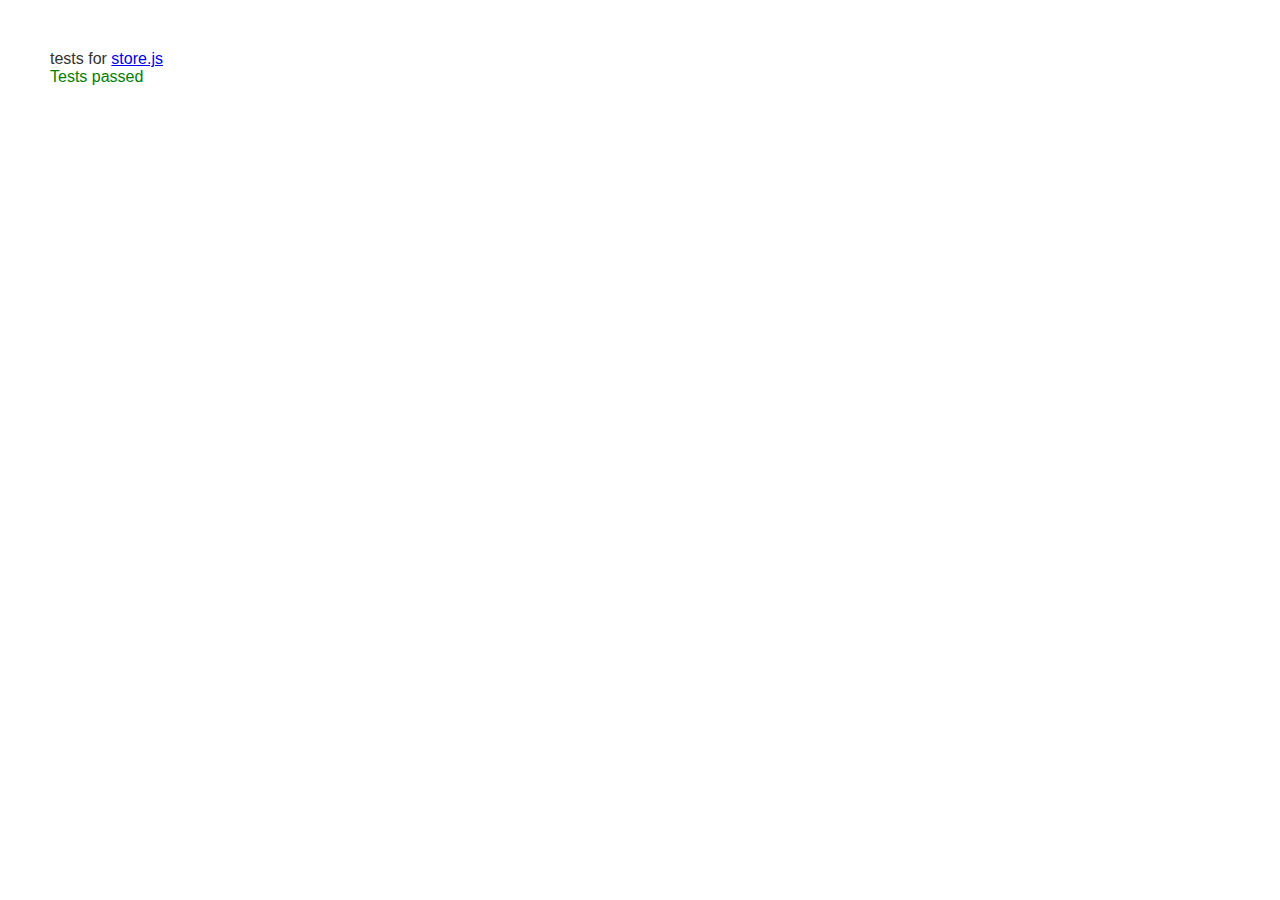
<file: Ticket-Share/bower_components/store.js/test.html>
<!DOCTYPE html>
<head>
	<title>store.js test</title>
	<meta http-equiv="Content-Type" content="text/html; charset=UTF-8" />
	<style type="text/css">
		body { margin: 50px; font-family: helvetica; color: #333; }
		div { color: green; }
		#errorOutput div { color: red; }
	</style>
	<script src="./json.js"></script>
	<script src="./store.js"></script>
	<script src="./tests.js"></script>
</head>
<body>
	tests for <a href="http://github.com/marcuswestin/store.js">store.js</a>
	<div id="errorOutput"></div>

	<script>
		(function() {
			var doc = document,
				errorOutput = doc.getElementById('errorOutput'),
				isSecondPass = (doc.location.hash == '#secondPass')

			tests.outputError = function outputError(msg) {
				var prefix = (isSecondPass ? 'second' : 'first') + ' pass '
				errorOutput.appendChild(doc.createElement('div')).innerHTML = prefix+msg
			}

			try {
				if (isSecondPass) { tests.runSecondPass() }
				else { tests.runFirstPass() }
			} catch(e) {
				tests.assert(false, 'Tests should not throw: "' + JSON.stringify(e) + '"')
			}

			if (!tests.failed) {
				if (!isSecondPass) {
					doc.location.hash = '#secondPass'
					doc.location.reload()
				} else {
					doc.location.hash = '#'
					doc.body.appendChild(doc.createElement('div')).innerHTML = 'Tests passed'
				}
			}
		})()
	</script>
</body>
</html>
</file>
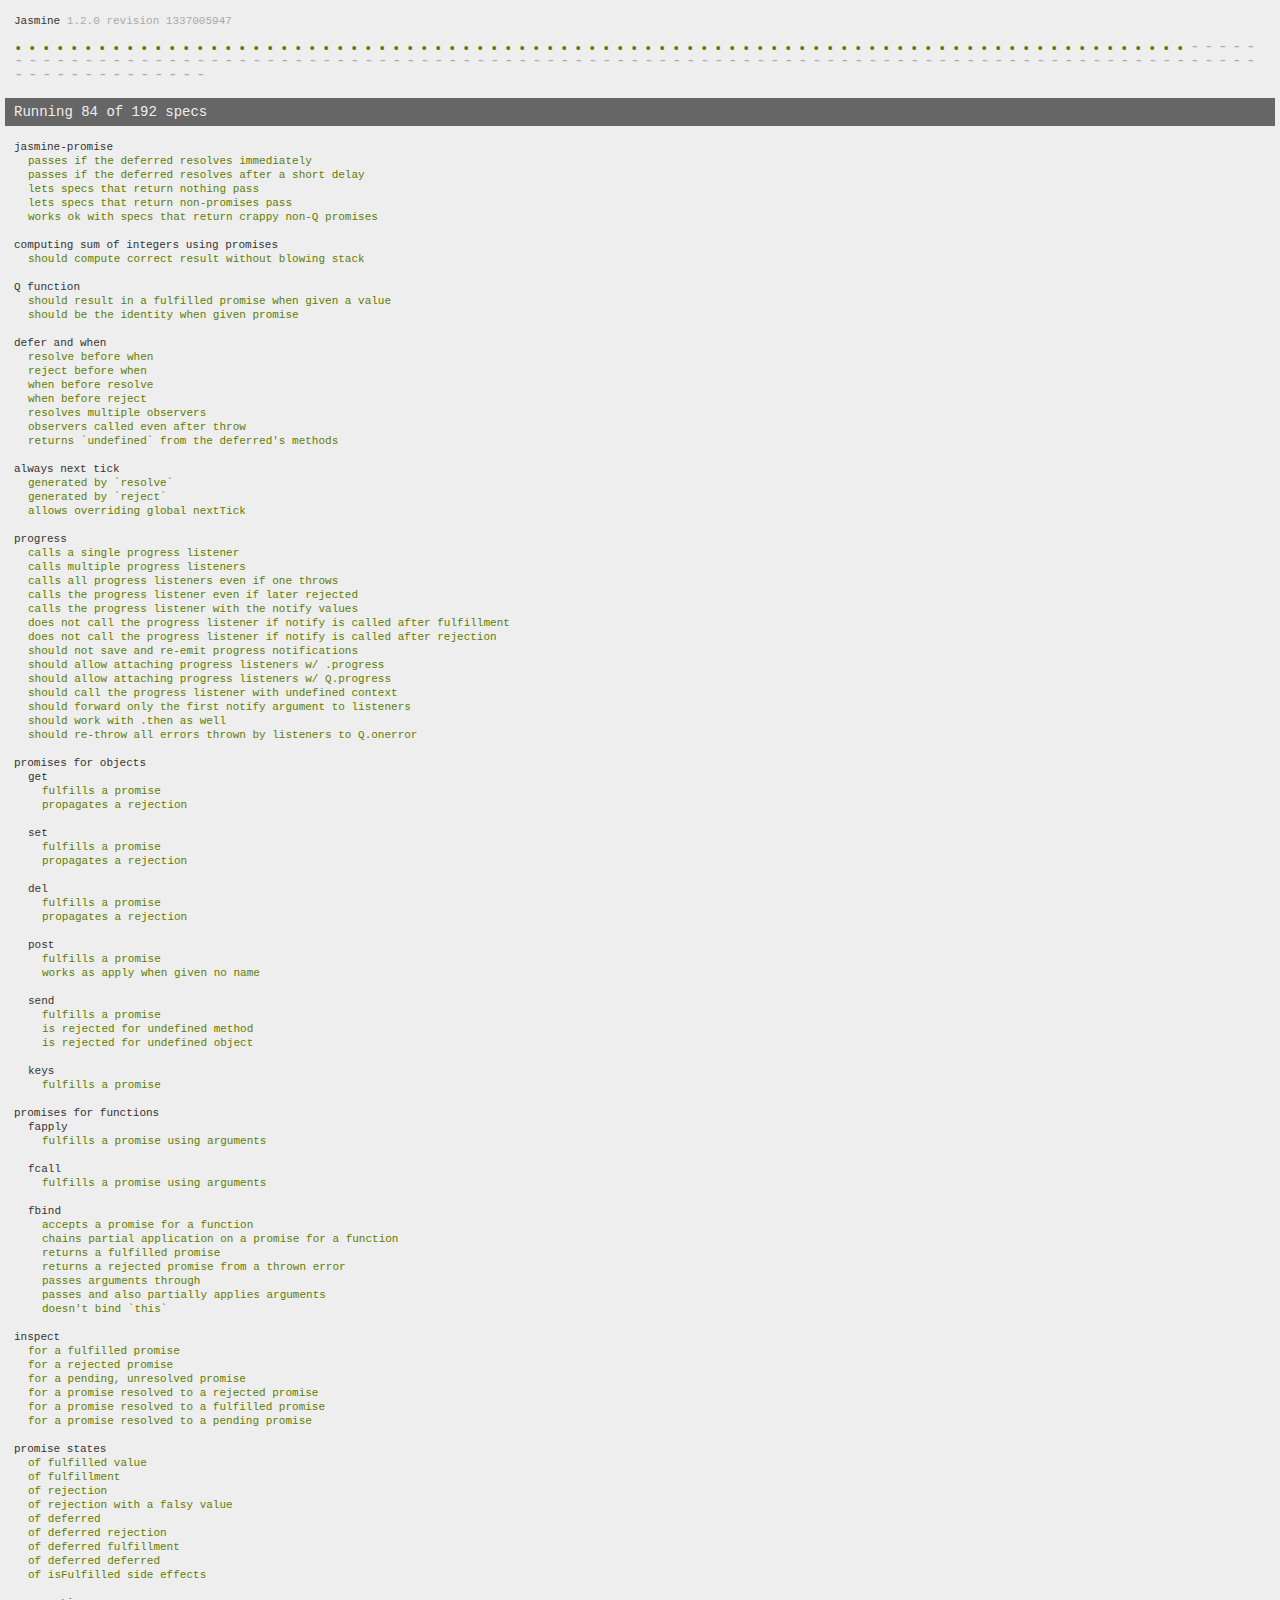
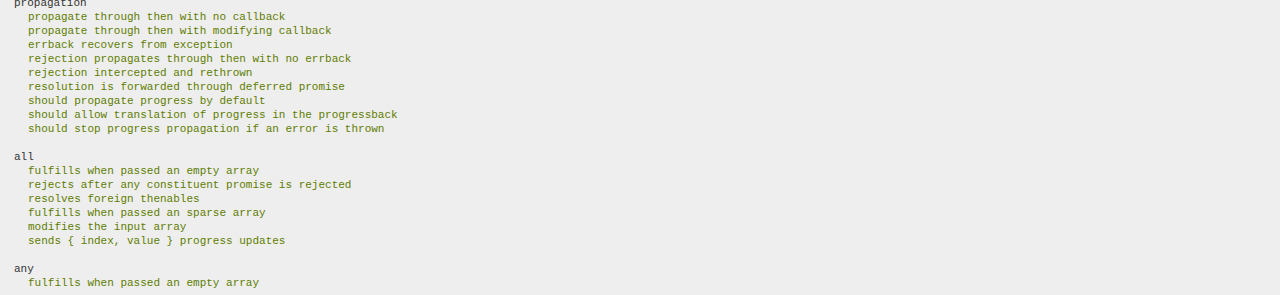
<file: Ticket-Share/bower_components/q/spec/q-spec.html>
<!DOCTYPE html>
<html>
<head>
    <title>Jasmine Spec Runner</title>
    <meta charset="utf-8" />

    <link rel="shortcut icon" type="image/png" href="lib/jasmine-1.2.0/jasmine_favicon.png" />
    <link rel="stylesheet" href="lib/jasmine-1.2.0/jasmine.css" />
    <script src="lib/jasmine-1.2.0/jasmine.js"></script>
    <script src="lib/jasmine-1.2.0/jasmine-html.js"></script>
    <script src="lib/jasmine-promise.js"></script>

    <!-- include source files here... -->
    <script src="../q.js"></script>

    <!-- include spec files here... -->
    <script src="q-spec.js"></script>

    <script>
        (function() {
            var jasmineEnv = jasmine.getEnv();
            jasmineEnv.updateInterval = 1000;

            var htmlReporter = new jasmine.HtmlReporter();

            jasmineEnv.addReporter(htmlReporter);

            jasmineEnv.specFilter = function(spec) {
                return htmlReporter.specFilter(spec);
            };

            var currentWindowOnload = window.onload;

            window.onload = function() {
                if (currentWindowOnload) {
                    currentWindowOnload();
                }
                execJasmine();
            };

            function execJasmine() {
                jasmineEnv.execute();
            }

        })();
    </script>

</head>

<body>
</body>
</html>
</file>
<file: Ticket-Share/bower_components/q/spec/lib/jasmine-1.2.0/jasmine.css>
body { background-color: #eeeeee; padding: 0; margin: 5px; overflow-y: scroll; }

#HTMLReporter { font-size: 11px; font-family: Monaco, "Lucida Console", monospace; line-height: 14px; color: #333333; }
#HTMLReporter a { text-decoration: none; }
#HTMLReporter a:hover { text-decoration: underline; }
#HTMLReporter p, #HTMLReporter h1, #HTMLReporter h2, #HTMLReporter h3, #HTMLReporter h4, #HTMLReporter h5, #HTMLReporter h6 { margin: 0; line-height: 14px; }
#HTMLReporter .banner, #HTMLReporter .symbolSummary, #HTMLReporter .summary, #HTMLReporter .resultMessage, #HTMLReporter .specDetail .description, #HTMLReporter .alert .bar, #HTMLReporter .stackTrace { padding-left: 9px; padding-right: 9px; }
#HTMLReporter #jasmine_content { position: fixed; right: 100%; }
#HTMLReporter .version { color: #aaaaaa; }
#HTMLReporter .banner { margin-top: 14px; }
#HTMLReporter .duration { color: #aaaaaa; float: right; }
#HTMLReporter .symbolSummary { overflow: hidden; *zoom: 1; margin: 14px 0; }
#HTMLReporter .symbolSummary li { display: block; float: left; height: 7px; width: 14px; margin-bottom: 7px; font-size: 16px; }
#HTMLReporter .symbolSummary li.passed { font-size: 14px; }
#HTMLReporter .symbolSummary li.passed:before { color: #5e7d00; content: "\02022"; }
#HTMLReporter .symbolSummary li.failed { line-height: 9px; }
#HTMLReporter .symbolSummary li.failed:before { color: #b03911; content: "x"; font-weight: bold; margin-left: -1px; }
#HTMLReporter .symbolSummary li.skipped { font-size: 14px; }
#HTMLReporter .symbolSummary li.skipped:before { color: #bababa; content: "\02022"; }
#HTMLReporter .symbolSummary li.pending { line-height: 11px; }
#HTMLReporter .symbolSummary li.pending:before { color: #aaaaaa; content: "-"; }
#HTMLReporter .bar { line-height: 28px; font-size: 14px; display: block; color: #eee; }
#HTMLReporter .runningAlert { background-color: #666666; }
#HTMLReporter .skippedAlert { background-color: #aaaaaa; }
#HTMLReporter .skippedAlert:first-child { background-color: #333333; }
#HTMLReporter .skippedAlert:hover { text-decoration: none; color: white; text-decoration: underline; }
#HTMLReporter .passingAlert { background-color: #a6b779; }
#HTMLReporter .passingAlert:first-child { background-color: #5e7d00; }
#HTMLReporter .failingAlert { background-color: #cf867e; }
#HTMLReporter .failingAlert:first-child { background-color: #b03911; }
#HTMLReporter .results { margin-top: 14px; }
#HTMLReporter #details { display: none; }
#HTMLReporter .resultsMenu, #HTMLReporter .resultsMenu a { background-color: #fff; color: #333333; }
#HTMLReporter.showDetails .summaryMenuItem { font-weight: normal; text-decoration: inherit; }
#HTMLReporter.showDetails .summaryMenuItem:hover { text-decoration: underline; }
#HTMLReporter.showDetails .detailsMenuItem { font-weight: bold; text-decoration: underline; }
#HTMLReporter.showDetails .summary { display: none; }
#HTMLReporter.showDetails #details { display: block; }
#HTMLReporter .summaryMenuItem { font-weight: bold; text-decoration: underline; }
#HTMLReporter .summary { margin-top: 14px; }
#HTMLReporter .summary .suite .suite, #HTMLReporter .summary .specSummary { margin-left: 14px; }
#HTMLReporter .summary .specSummary.passed a { color: #5e7d00; }
#HTMLReporter .summary .specSummary.failed a { color: #b03911; }
#HTMLReporter .description + .suite { margin-top: 0; }
#HTMLReporter .suite { margin-top: 14px; }
#HTMLReporter .suite a { color: #333333; }
#HTMLReporter #details .specDetail { margin-bottom: 28px; }
#HTMLReporter #details .specDetail .description { display: block; color: white; background-color: #b03911; }
#HTMLReporter .resultMessage { padding-top: 14px; color: #333333; }
#HTMLReporter .resultMessage span.result { display: block; }
#HTMLReporter .stackTrace { margin: 5px 0 0 0; max-height: 224px; overflow: auto; line-height: 18px; color: #666666; border: 1px solid #ddd; background: white; white-space: pre; }

#TrivialReporter { padding: 8px 13px; position: absolute; top: 0; bottom: 0; left: 0; right: 0; overflow-y: scroll; background-color: white; font-family: "Helvetica Neue Light", "Lucida Grande", "Calibri", "Arial", sans-serif; /*.resultMessage {*/ /*white-space: pre;*/ /*}*/ }
#TrivialReporter a:visited, #TrivialReporter a { color: #303; }
#TrivialReporter a:hover, #TrivialReporter a:active { color: blue; }
#TrivialReporter .run_spec { float: right; padding-right: 5px; font-size: .8em; text-decoration: none; }
#TrivialReporter .banner { color: #303; background-color: #fef; padding: 5px; }
#TrivialReporter .logo { float: left; font-size: 1.1em; padding-left: 5px; }
#TrivialReporter .logo .version { font-size: .6em; padding-left: 1em; }
#TrivialReporter .runner.running { background-color: yellow; }
#TrivialReporter .options { text-align: right; font-size: .8em; }
#TrivialReporter .suite { border: 1px outset gray; margin: 5px 0; padding-left: 1em; }
#TrivialReporter .suite .suite { margin: 5px; }
#TrivialReporter .suite.passed { background-color: #dfd; }
#TrivialReporter .suite.failed { background-color: #fdd; }
#TrivialReporter .spec { margin: 5px; padding-left: 1em; clear: both; }
#TrivialReporter .spec.failed, #TrivialReporter .spec.passed, #TrivialReporter .spec.skipped { padding-bottom: 5px; border: 1px solid gray; }
#TrivialReporter .spec.failed { background-color: #fbb; border-color: red; }
#TrivialReporter .spec.passed { background-color: #bfb; border-color: green; }
#TrivialReporter .spec.skipped { background-color: #bbb; }
#TrivialReporter .messages { border-left: 1px dashed gray; padding-left: 1em; padding-right: 1em; }
#TrivialReporter .passed { background-color: #cfc; display: none; }
#TrivialReporter .failed { background-color: #fbb; }
#TrivialReporter .skipped { color: #777; background-color: #eee; display: none; }
#TrivialReporter .resultMessage span.result { display: block; line-height: 2em; color: black; }
#TrivialReporter .resultMessage .mismatch { color: black; }
#TrivialReporter .stackTrace { white-space: pre; font-size: .8em; margin-left: 10px; max-height: 5em; overflow: auto; border: 1px inset red; padding: 1em; background: #eef; }
#TrivialReporter .finished-at { padding-left: 1em; font-size: .6em; }
#TrivialReporter.show-passed .passed, #TrivialReporter.show-skipped .skipped { display: block; }
#TrivialReporter #jasmine_content { position: fixed; right: 100%; }
#TrivialReporter .runner { border: 1px solid gray; display: block; margin: 5px 0; padding: 2px 0 2px 10px; }
</file>
